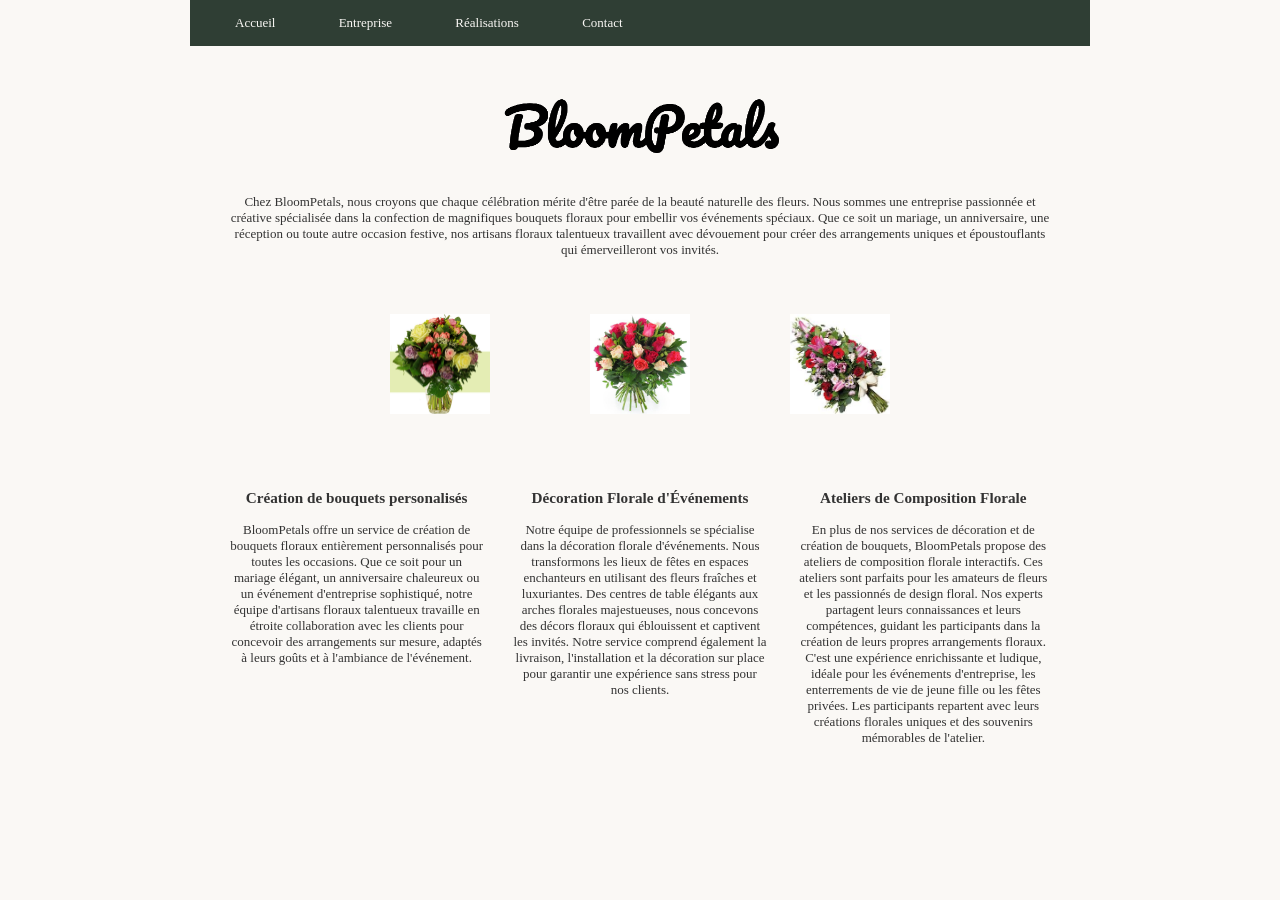
<file: BloomPetals/index.html>
<!DOCTYPE html>
<html lang="fr">
<head>
	<meta charset="utf-8">
	<meta name="viewport" content="width=device-width, initial-scale=1">
	<link rel="stylesheet" type="text/css" href="style.css">
	<title>BloomPetals</title>
</head>
<body>
	<header>
		<nav id="main-nav">
			<a href="index.html">Accueil</a>
			<a href="entreprise.html">Entreprise</a>
			<a href="realisations.html">Réalisations</a>
			<a href="contact.html">Contact</a>
		</nav>
	</header>
	<main>
		<section id="main-desc">
			<h1><img src="Assets/logo-bloompetals.png"></h1>
			<p>Chez BloomPetals, nous croyons que chaque célébration mérite d'être parée de la beauté naturelle des fleurs. Nous sommes une entreprise passionnée et créative spécialisée dans la confection de magnifiques bouquets floraux pour embellir vos événements spéciaux. Que ce soit un mariage, un anniversaire, une réception ou toute autre occasion festive, nos				artisans floraux talentueux travaillent avec dévouement pour créer des arrangements uniques et époustouflants qui émerveilleront vos invités.</p>
		</section>
		<section id="main-reals">
			<ul>
				<li>
					<img src="Assets/Images/image7.jpg">
				</li>
				<li>
					<img src="Assets/Images/image2.jpg">
				</li>
				<li>
					<img src="Assets/Images/image3.jpg">
				</li>
			</ul>
		</section>
		<section id="main-serv">
			<ul>
				<li>
					<h3>Création de bouquets personalisés</h3>
					<p>BloomPetals offre un service de création de bouquets floraux entièrement personnalisés pour toutes les occasions. Que ce soit pour un mariage élégant, un anniversaire chaleureux ou un événement d'entreprise sophistiqué, notre équipe d'artisans floraux talentueux travaille en étroite collaboration avec les clients pour concevoir des arrangements sur mesure, adaptés à leurs goûts et à l'ambiance de l'événement.</p>
				</li>
				<li>
					<h3>Décoration Florale d'Événements</h3>
					<p>Notre équipe de professionnels se spécialise dans la décoration florale d'événements. Nous transformons les lieux de fêtes en espaces enchanteurs en utilisant des fleurs fraîches et luxuriantes. Des centres de table élégants aux arches florales majestueuses, nous concevons des décors floraux qui éblouissent et captivent les invités. Notre service comprend également la livraison, l'installation et la décoration sur place pour garantir une expérience sans stress pour nos clients.</p>
				</li>
				<li>
					<h3>Ateliers de Composition Florale</h3>
					<p>En plus de nos services de décoration et de création de bouquets, BloomPetals propose des ateliers de composition florale interactifs. Ces ateliers sont parfaits pour les amateurs de fleurs et les passionnés de design floral. Nos experts partagent leurs connaissances et leurs compétences, guidant les participants dans la création de leurs propres arrangements floraux. C'est une expérience enrichissante et ludique, idéale pour les événements d'entreprise, les enterrements de vie de jeune fille ou les fêtes privées. Les participants repartent avec leurs créations florales uniques et des souvenirs mémorables de l'atelier.</p>
				</li>
			</ul>
		</section>
	</main>

</body>
</html>
</file>
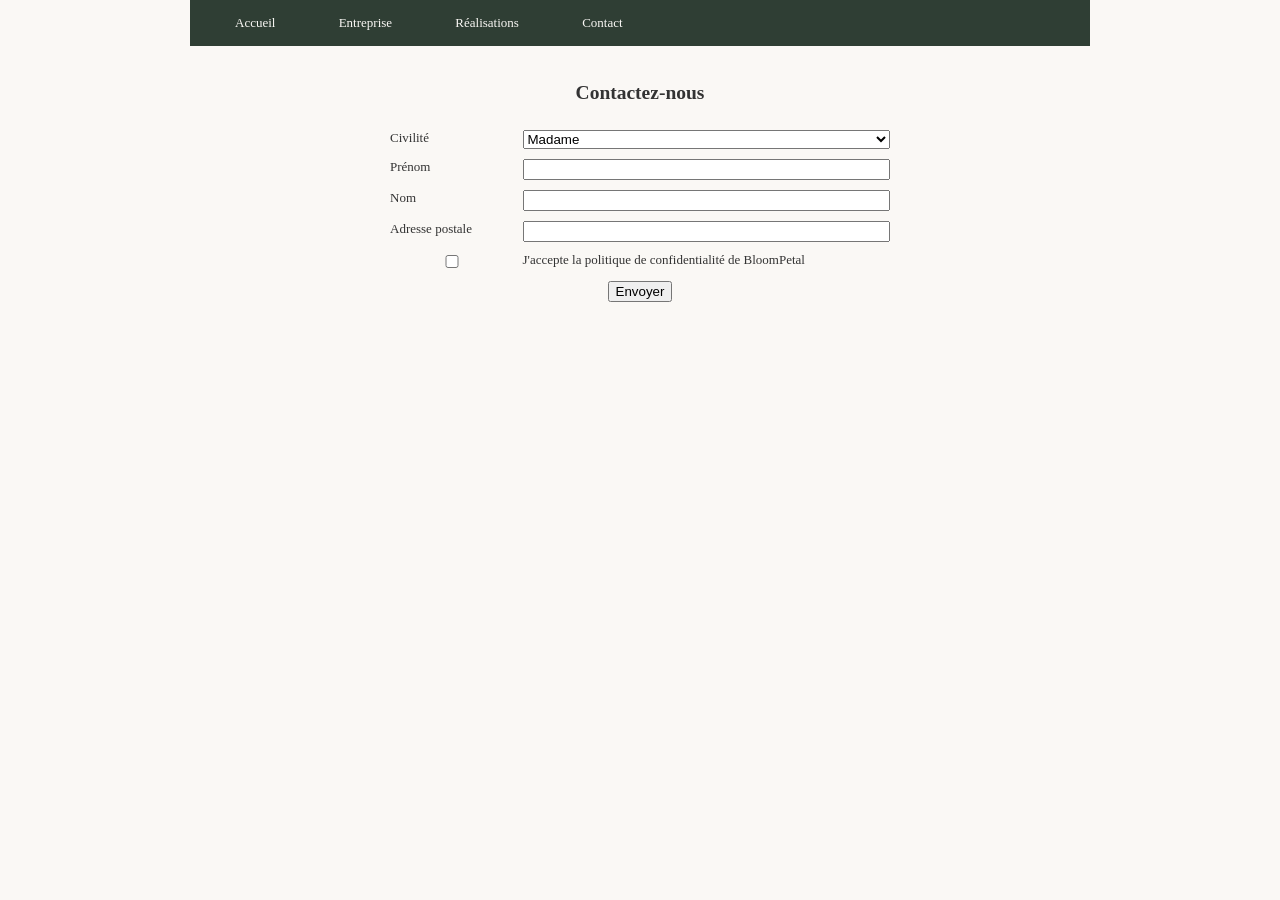
<file: BloomPetals/contact.html>
<!DOCTYPE html>
<html>
<head>
	<meta charset="utf-8">
	<meta name="viewport" content="width=device-width, initial-scale=1">
	<link rel="stylesheet" type="text/css" href="style.css">
	<title>BloomPetals</title>
</head>
<body>
	<header>
		<nav id="main-nav">
			<a href="index.html">Accueil</a>
			<a href="entreprise.html">Entreprise</a>
			<a href="realisations.html">Réalisations</a>
			<a href="contact.html">Contact</a>
		</nav>
	</header>
	<main>
		<section id="contact">
			<h2>Contactez-nous</h2>
			<form>
				<label>Civilité</label>
				<select>
					<option name="mrs">Madame</option>
					<option name="miss">Mademoiselle</option>
					<option name="mr">Monsieur</option>
				</select>

				<label>Prénom</label>
				<input type="text" name="firstname">
				<label>Nom</label>
				<input type="text" name="lastname">
				<label>Adresse postale</label>
				<input type="text" name="adress">

				<input type="checkbox" name="adress">
				<label>J'accepte la politique de confidentialité de BloomPetal</label>

			</form>
			<button type="button">Envoyer</button>
			
		</section>
	</main>

</body>
</html>
</file>
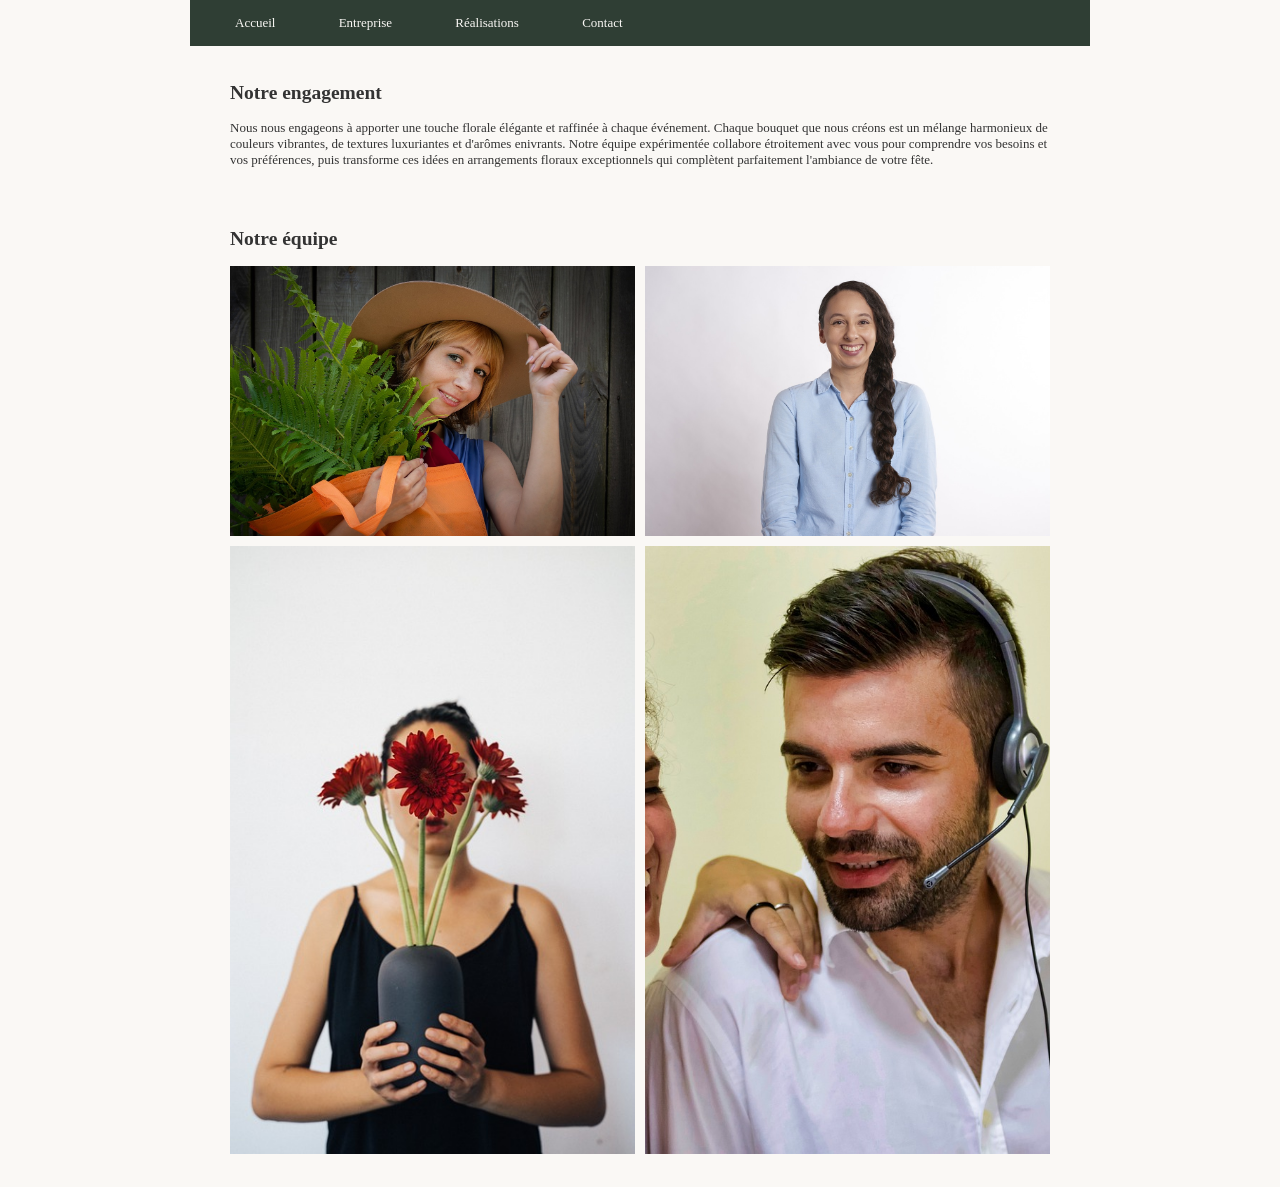
<file: BloomPetals/entreprise.html>
<!DOCTYPE html>
<html>
<head>
	<meta charset="utf-8">
	<meta name="viewport" content="width=device-width, initial-scale=1">
	<link rel="stylesheet" type="text/css" href="style.css">
	<title>BloomPetals</title>
</head>
<body>
	<header>
		<nav id="main-nav">
			<a href="index.html">Accueil</a>
			<a href="entreprise.html">Entreprise</a>
			<a href="realisations.html">Réalisations</a>
			<a href="contact.html">Contact</a>
		</nav>
	</header>
	<main>
		<section id="team-desc">
			<h2>Notre engagement</h2>
			<p>Nous nous engageons à apporter une touche florale élégante et raffinée à chaque événement. Chaque bouquet que nous créons est un mélange harmonieux de couleurs vibrantes, de textures luxuriantes et d'arômes enivrants. Notre équipe expérimentée collabore étroitement avec vous pour comprendre vos besoins et vos préférences, puis transforme ces idées en arrangements floraux exceptionnels qui complètent parfaitement l'ambiance de votre fête.</p>
		</section>
		<section id="team-img">
			<h2>Notre équipe</h2>
			<ul>
				<li><img src="Assets/Team/photo1.jpg"></li>
				<li><img src="Assets/Team/photo3.jpg"></li>
				<li>
					<img src="Assets/Team/photo4.jpg">
					<img src="Assets/Team/photo5.jpg">
				</li>
				<li><img src="Assets/Team/photo6.jpg"></li>
			</ul>
		</section>
	</main>

</body>
</html>
</file>
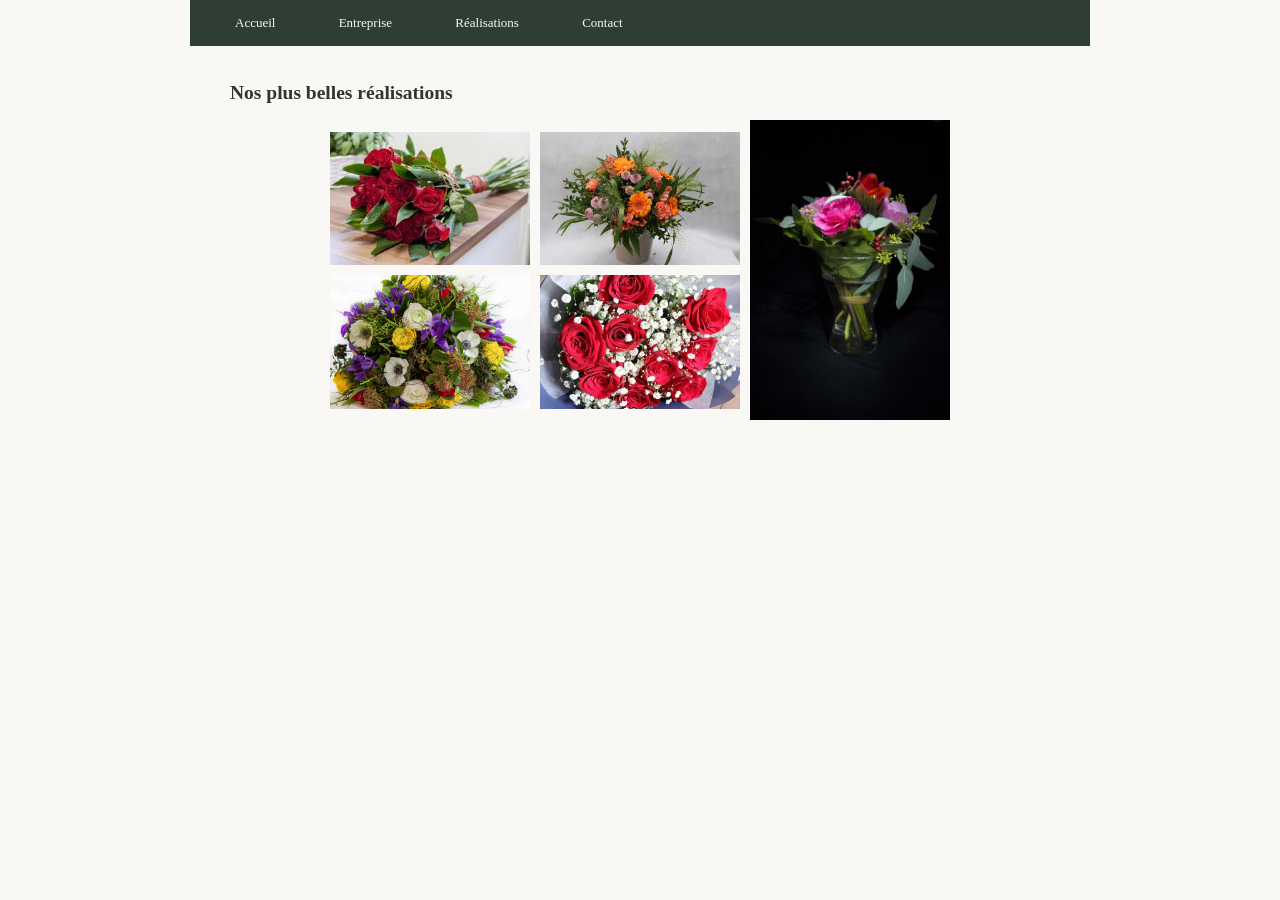
<file: BloomPetals/realisations.html>
<!DOCTYPE html>
<html>
<head>
	<meta charset="utf-8">
	<meta name="viewport" content="width=device-width, initial-scale=1">
	<link rel="stylesheet" type="text/css" href="style.css">
	<title>BloomPetals</title>
</head>
<body>
	<header>
		<nav id="main-nav">
			<a href="index.html">Accueil</a>
			<a href="entreprise.html">Entreprise</a>
			<a href="realisations.html">Réalisations</a>
			<a href="contact.html">Contact</a>
		</nav>
	</header>
	<main>
		<section id="real">
			<h2>Nos plus belles réalisations</h2>
			<ul>
				<li>
					<img src="Assets/Images/image4.jpg">
					<img src="Assets/Images/image8.jpg">
				</li>
				<li>
					<img src="Assets/Images/image5.jpg">
					<img src="Assets/Images/image9.jpg">
				</li>
				<li>
					<img src="Assets/Images/image6.jpg">
				</li>
			</ul>
		</section>
	</main>

</body>
</html>
</file>
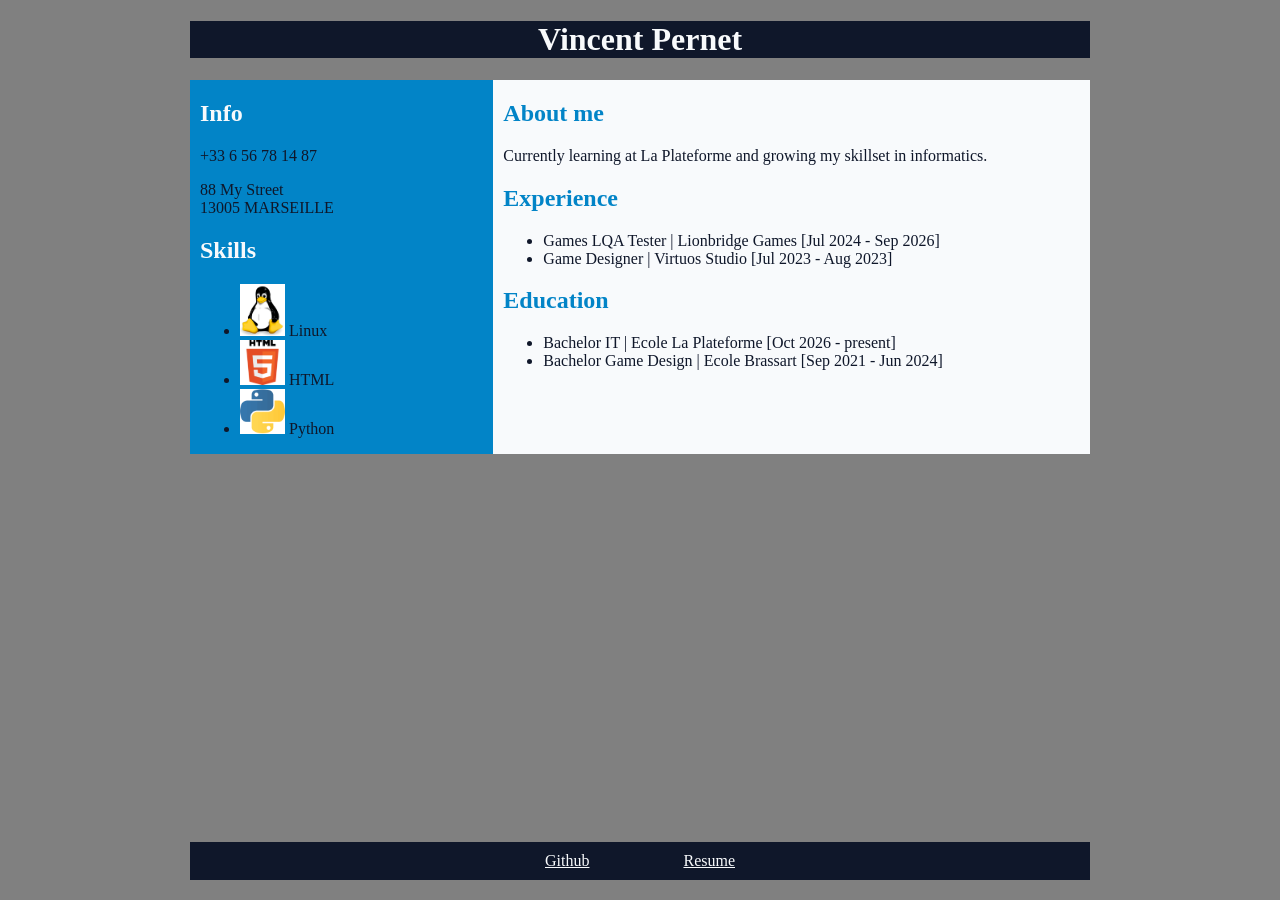
<file: CV/mon-cv.html>
<!DOCTYPE html>
<html lang="en">
<head>
	<meta charset="utf-8">
	<meta name="viewport" content="width=device-width, initial-scale=1">
	<title>Resume - Vincent Pernet</title>
	<link rel="stylesheet" href="style.css">
</head>
<body>
	<header>
		<h1>Vincent Pernet</h1>
	</header>

	<main>
		<div id="side-block">
			<div>
				<!-- Personal Info -->
				<h2 class="title">Info</h2>
				<p>+33 6 56 78 14 87</p>
				<p>88 My Street<br>13005 MARSEILLE</p>
			</div>

			<div>
				<h2 class="title">Skills</h2>
				<ul>
					<li><img src="Assets/linux.png" width=45 alt="Linux"> Linux</li>
					<li><img src="Assets/html.png" width=45 alt="HTML"> HTML</li>
					<li><img src="Assets/python.png" width=45 alt="Python"> Python</li>
				</ul>
			</div>
		</div>

		<div id="main-block">
			<!-- Profesional Goal -->
			<div>
				<h2 class="title">About me</h2>
				<p>Currently learning at La Plateforme and growing my skillset in informatics.</p>
			</div>

			<!-- Profesional Experience -->
			<div>
				<h2 class="title">Experience</h2>
				<ul>
					<li>Games LQA Tester | Lionbridge Games [Jul 2024 - Sep 2026]</li>
					<li>Game Designer | Virtuos Studio [Jul 2023 - Aug 2023]</li>
				</ul>
			</div>

			<!-- Education -->
			<div>
				<h2 class="title">Education</h2>
				<ul>
					<li>Bachelor IT | Ecole La Plateforme [Oct 2026 - present]</li>
					<li>Bachelor Game Design | Ecole Brassart [Sep 2021 - Jun 2024]</li>
				</ul>
			</div>
		</div>
	</main>

	<footer>
		<nav>
			<a href="https://github.com/Bhecil">Github</a>
			<a href="Assets/Resume - Vincent Pernet.pdf">Resume</a>
		</nav>
	</footer>

</body>
</html>
</file>
<file: BloomPetals/style.css>
body {
	background: #FAF8F5;
	color: #333333;
	font-size: 13px;
	margin: 0 auto;
	max-width: 900px;
}

header, footer {
	background: #2F3E34;
	display: flex;
	gap: 30px;
	padding: 15px;
}

section {
	margin: 10px;
	padding: 10px 30px;
}

#main-nav a {
	color: #FAF8F5;
	margin: 30px;
	text-decoration: none;
}

#main-desc {
	text-align: center;
}

#main-desc img {
	width: 300px;
}

#main-reals ul {
	display: flex;
	gap: 100px;
	justify-content: center;
	list-style: none;
	padding: 0;
}

#main-reals img {
	width: 100px;
}

#main-serv ul {
	display: flex;
	gap: 30px;
	list-style: none;
	padding: 0;
}

#main-serv li {
	flex: 1;
	text-align: center;
}

#team-img ul {
	display: grid;
	gap: 10px;
	grid-template-columns: 1fr 1fr;
	padding: 0;
}

#team-img li {
	display: flex;
	gap: 10px;
	list-style: none;
	padding: 0;
}

#team-img img {
	height: 100%;
	width: 100%;
	object-fit: cover;
}

#contact {
	text-align: center;
}

#contact form {
	align-content: center;
	display: grid;
	gap: 10px;
	grid-template-columns: 1fr 3fr;
	margin: 0 auto;
	max-width: 500px;
	padding: 10px;
	text-align: left;
}

#real ul {
	display: flex;
	flex-direction: row;
	flex-wrap: wrap;
	gap: 10px;
	justify-content: center;
	padding: 0;
}

#real li {
	justify-content: center;
	display: flex;
	flex-direction: column;
	gap: 10px;
	list-style: none;
	padding: 0;
}

#real img {
	width: 200px;
}
</file>
<file: CV/style.css>
/*these are the only colors to be used*/
:root {
	--color-main: #F8FAFC;
	--color-secondary: #0F172A;
	--color-accent: #0284C7;
}

body {
	background: grey;
	max-width: 900px;
	margin: auto auto;
}

header {
	text-align: center;
	background: var(--color-secondary);
	color: var(--color-main);
}

main {
	display: flex;
}

#side-block {
	flex: 1;
	padding-left: 10px;
	background: var(--color-accent);
	color: var(--color-secondary);
}

#side-block h2 {
	color: var(--color-main);
}

#main-block {
	flex: 2;
	padding-left: 10px;
	background: var(--color-main);
	color: var(--color-secondary);
}

#main-block h2 {
	color: var(--color-accent);
}

footer nav {
	position: fixed;
	bottom: 20px;
	left: auto;
	width: 900px;
	height: auto;
	background: var(--color-secondary);
	text-align: center;
}

footer nav a {
	color: var(--color-main);
	display: inline-block;
	padding: 10px 15px;
	margin: 0 30px;
}
</file>
